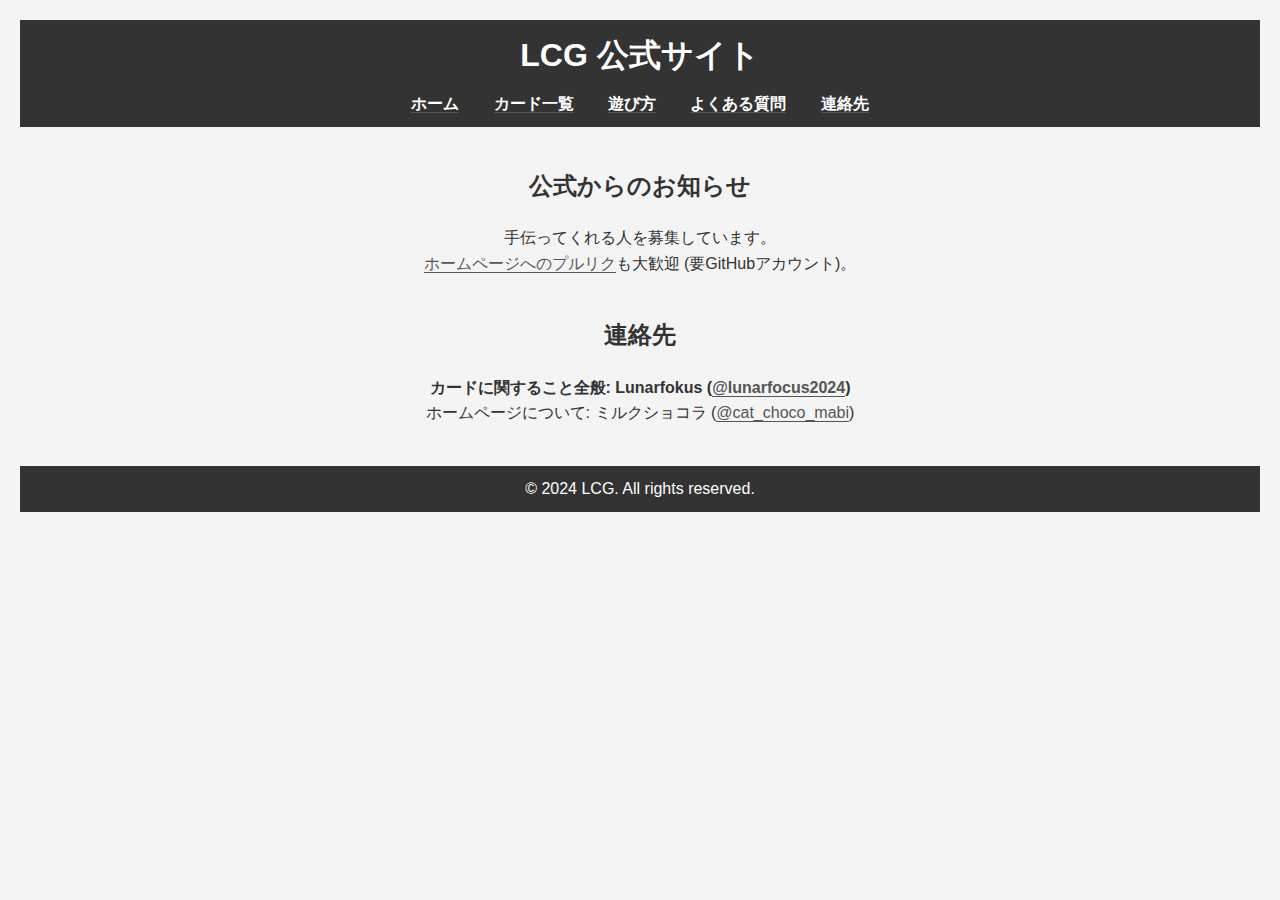
<file: index.html>
<!DOCTYPE html>
<html lang="ja">
<head>
    <meta charset="UTF-8">
    <meta name="viewport" content="width=device-width, initial-scale=1.0">
    <title>LCG 公式サイト</title>
    <link rel="stylesheet" href="style.css">
</head>
<body>

    <!-- ヘッダー -->
    <header>
        <h1>LCG 公式サイト</h1>
        <nav>
            <ul>
                <li><a href="./index.html">ホーム</a></li>
                <li><a href="./cards/cards.html">カード一覧</a></li>
                <li><a href="./How-to-play/How-to-play.html">遊び方</a></li>
                <li><a href=./FAQ/FAQ.html>よくある質問</a></li>
                <li><a href="#contact">連絡先</a></li>
            </ul>
        </nav>
    </header>


    <!-- 公式からのお知らせ -->
    <section id="news">
        <h2>公式からのお知らせ</h2>
        <ul>
          手伝ってくれる人を募集しています。</br>
          <a href="https://github.com/LCG-official/sites">ホームページへのプルリク</a>も大歓迎 (要GitHubアカウント)。　
        </ul>
    </section>

    <!-- 連絡先 -->
    <section id="contact">
        <h2>連絡先</h2>
        <p><b>カードに関すること全般: Lunarfokus (<a href="https://x.com/lunarfocus2024">@lunarfocus2024</a>) </b></p>
        <p>ホームページについて: ミルクショコラ (<a href="https://x.com/cat_choco_mabi">@cat_choco_mabi</a>)</p>
    </section>

    <!-- フッター -->
    <footer>
        <p>&copy; 2024 LCG. All rights reserved.</p>
    </footer>

</body>
</html>
</file>
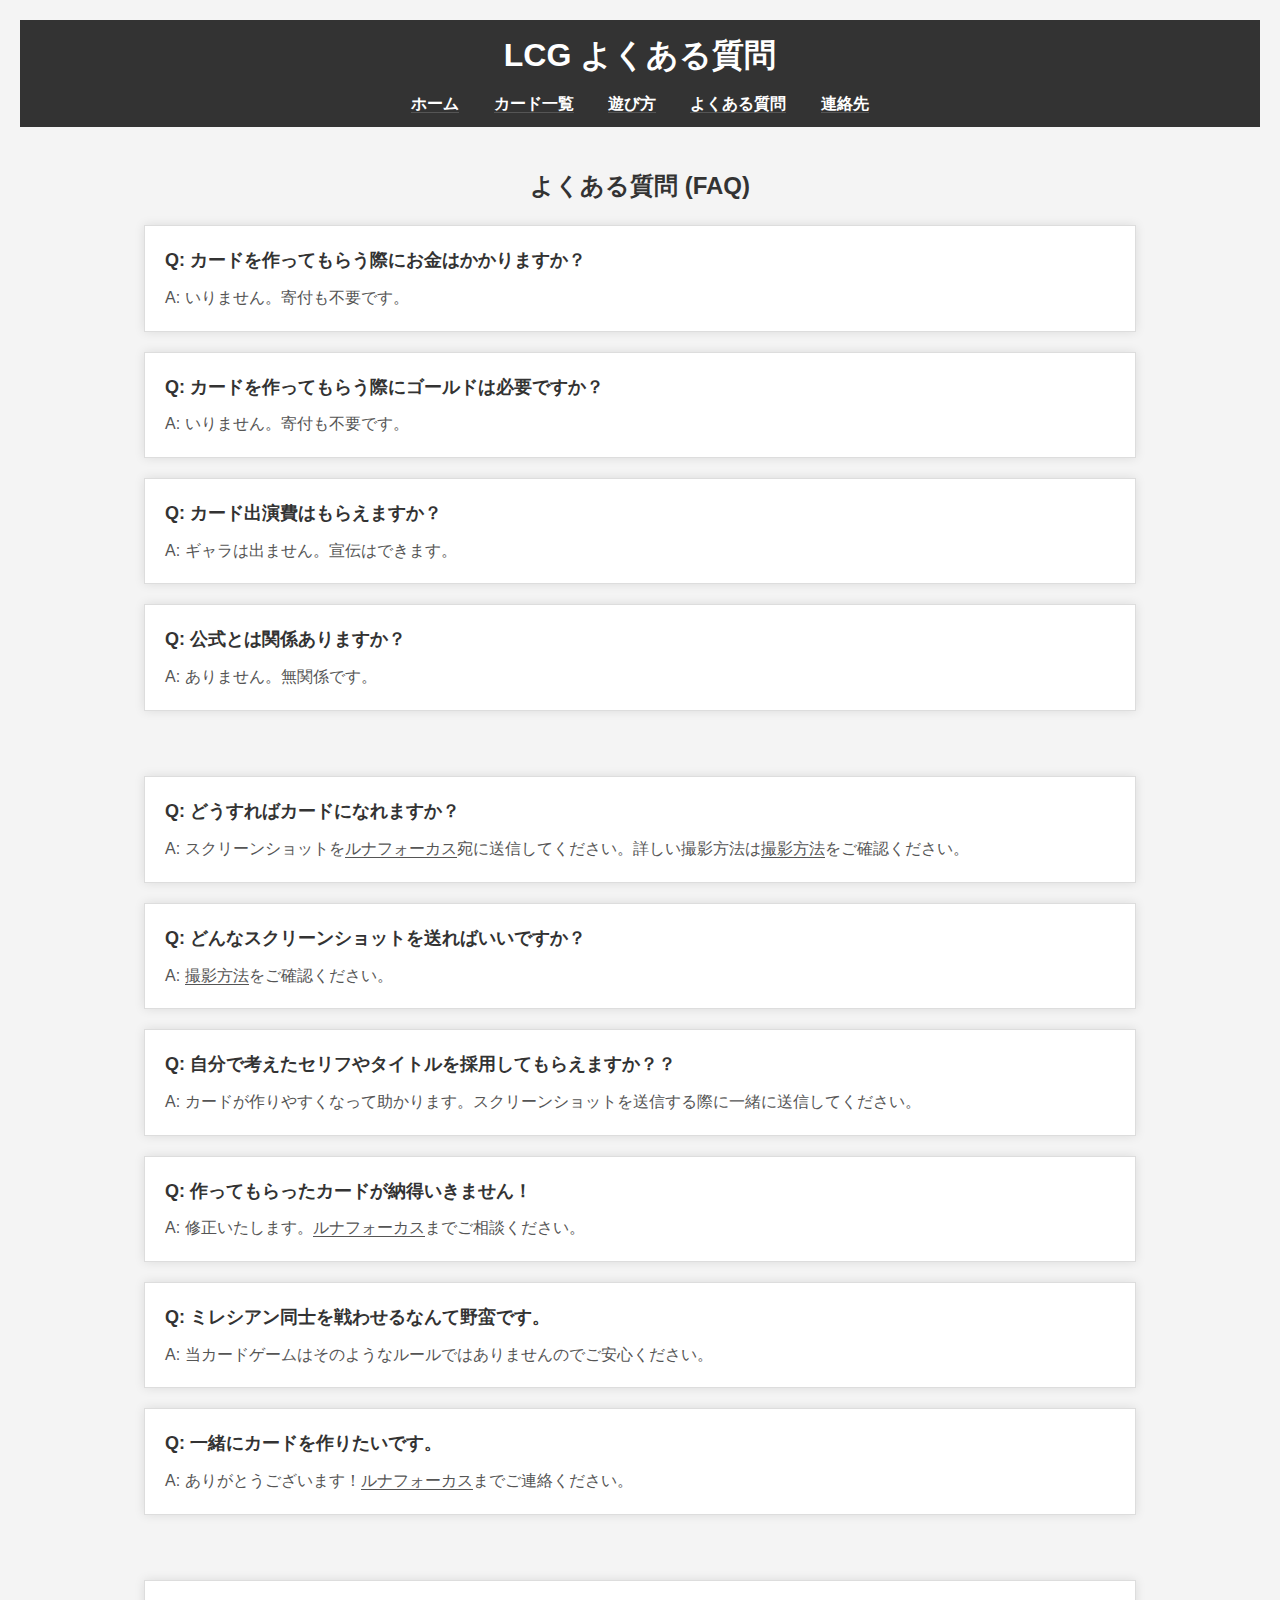
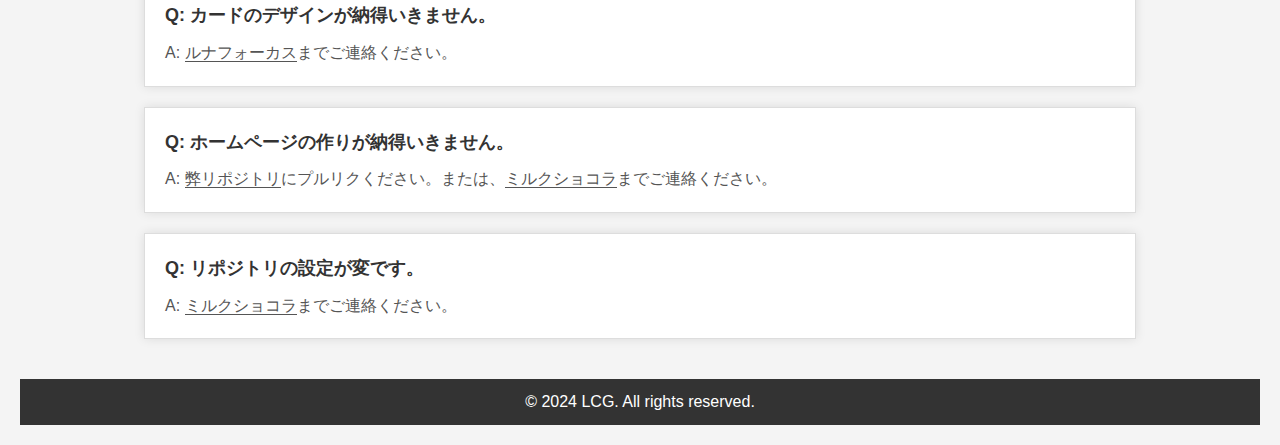
<file: FAQ/FAQ.html>
<!DOCTYPE html>
<html lang="ja">
<head>
    <meta charset="UTF-8">
    <meta name="viewport" content="width=device-width, initial-scale=1.0">
    <title>LCG - よくある質問</title>
    <link rel="stylesheet" href="faq-style.css">
</head>
<body>

    <!-- ヘッダー -->
    <header>
        <h1>LCG よくある質問</h1>
        <nav>
            <ul>
                <li><a href="https://lcg-official.github.io/sites/">ホーム</a></li>
                <li><a href="https://lcg-official.github.io/sites/cards/cards.html">カード一覧</a></li>
                <li><a href="https://lcg-official.github.io/sites/How-to-play/How-to-play.html">遊び方</a></li>
                <li><a href="./FAQ.html">よくある質問</a></li>
                <li><a href="https://lcg-official.github.io/sites/">連絡先</a></li>
            </ul>
        </nav>
    </header>

    <!-- よくある質問セクション -->
    <section id="faq">
        <h2>よくある質問 (FAQ)</h2>
        <div class="faq-item">
            <h3>Q: カードを作ってもらう際にお金はかかりますか？</h3>
            <p>A: いりません。寄付も不要です。</p>
        </div>

        <div class="faq-item">
            <h3>Q: カードを作ってもらう際にゴールドは必要ですか？</h3>
            <p>A: いりません。寄付も不要です。</p>
        </div>

        <div class="faq-item">
            <h3>Q: カード出演費はもらえますか？</h3>
            <p>A: ギャラは出ません。宣伝はできます。</p>
        </div>

        <div class="faq-item">
            <h3>Q: 公式とは関係ありますか？</h3>
            <p>A: ありません。無関係です。</p>
        </div>

    　　 <div class="faq-item">
            <h3>Q: どうすればカードになれますか？</h3>
            <p>A: スクリーンショットを<a href="https://x.com/lunarfocus2024">ルナフォーカス</a>宛に送信してください。詳しい撮影方法は<a href="./How-to-take-SS/How-to-take-SS.html">撮影方法</a>をご確認ください。</p>
        </div>

         <div class="faq-item">
            <h3>Q: どんなスクリーンショットを送ればいいですか？</h3>
            <p>A: <a href="./How-to-take-SS/How-to-take-SS.html">撮影方法</a>をご確認ください。</p>
        </div>

        <div class="faq-item">
            <h3>Q: 自分で考えたセリフやタイトルを採用してもらえますか？？</h3>
            <p>A: カードが作りやすくなって助かります。スクリーンショットを送信する際に一緒に送信してください。</p>
        </div>

        <div class="faq-item">
            <h3>Q: 作ってもらったカードが納得いきません！</h3>
            <p>A: 修正いたします。<a href="https://x.com/lunarfocus2024">ルナフォーカス</a>までご相談ください。</p>
        </div>


        <div class="faq-item">
            <h3>Q: ミレシアン同士を戦わせるなんて野蛮です。</h3>
            <p>A: 当カードゲームはそのようなルールではありませんのでご安心ください。</p>
        </div>

        <div class="faq-item">
            <h3>Q: 一緒にカードを作りたいです。</h3>
            <p>A: ありがとうございます！<a href="https://x.com/lunarfocus2024">ルナフォーカス</a>までご連絡ください。</p>
        </div>

    　　 <div class="faq-item">
            <h3>Q: カードのデザインが納得いきません。</h3>
            <p>A: <a href="https://x.com/lunarfocus2024">ルナフォーカス</a>までご連絡ください。</p>
        </div>

        <div class="faq-item">
            <h3>Q: ホームページの作りが納得いきません。</h3>
            <p>A: <a href="https://github.com/LCG-official/sites">弊リポジトリ</a>にプルリクください。または、<a href="https://x.com/cat_choco_mabi">ミルクショコラ</a>までご連絡ください。</p>
        </div>

        <div class="faq-item">
            <h3>Q: リポジトリの設定が変です。</h3>
            <p>A: <a href="https://x.com/cat_choco_mabi">ミルクショコラ</a>までご連絡ください。</p>
        </div>
   </section>
    <!-- フッター -->
    <footer>
        <p>&copy; 2024 LCG. All rights reserved.</p>
    </footer>

</body>
</html>
</file>
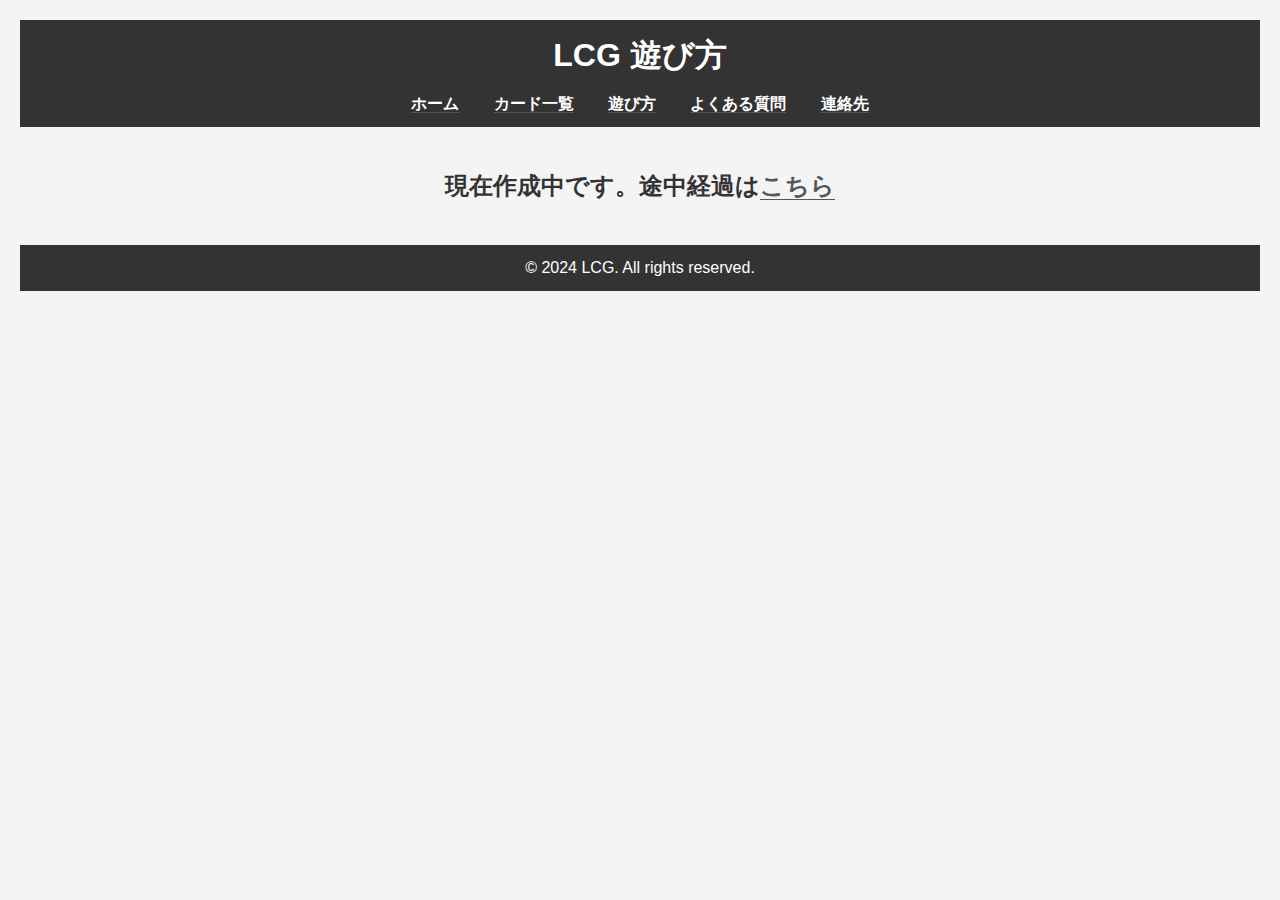
<file: How-to-play/How-to-play.html>
<!DOCTYPE html>
<html lang="ja">
<head>
    <meta charset="UTF-8">
    <meta name="viewport" content="width=device-width, initial-scale=1.0">
    <title>LCG 遊び方</title>
    <link rel="stylesheet" href="style.css">
</head>
<body>

    <!-- ヘッダー -->
    <header>
        <h1>LCG 遊び方</h1>
        <nav>
            <ul>
                <li><a href="https://lcg-official.github.io/sites/index.html">ホーム</a></li>
                <li><a href="https://lcg-official.github.io/sites/cards/cards.html">カード一覧</a></li>
                <li><a href="/How-to-play/How-to-play.html">遊び方</a></li>
                <li><a href="https://lcg-official.github.io/sites/FAQ/FAQ.html">よくある質問</a></li>
                <li><a href="https://lcg-official.github.io/sites/index.html">連絡先</a></li>
            </ul>
        </nav>
    </header>

    <!-- ゲームの遊び方 -->
    <section id="how-to-play">
        <h2>現在作成中です。途中経過は<a hred="https://togetter.com/li/2459769">こちら</a></h2>
    </section>
    <!-- フッター -->
    <footer>
        <p>&copy; 2024 LCG. All rights reserved.</p>
    </footer>

</body>
</html>
</file>
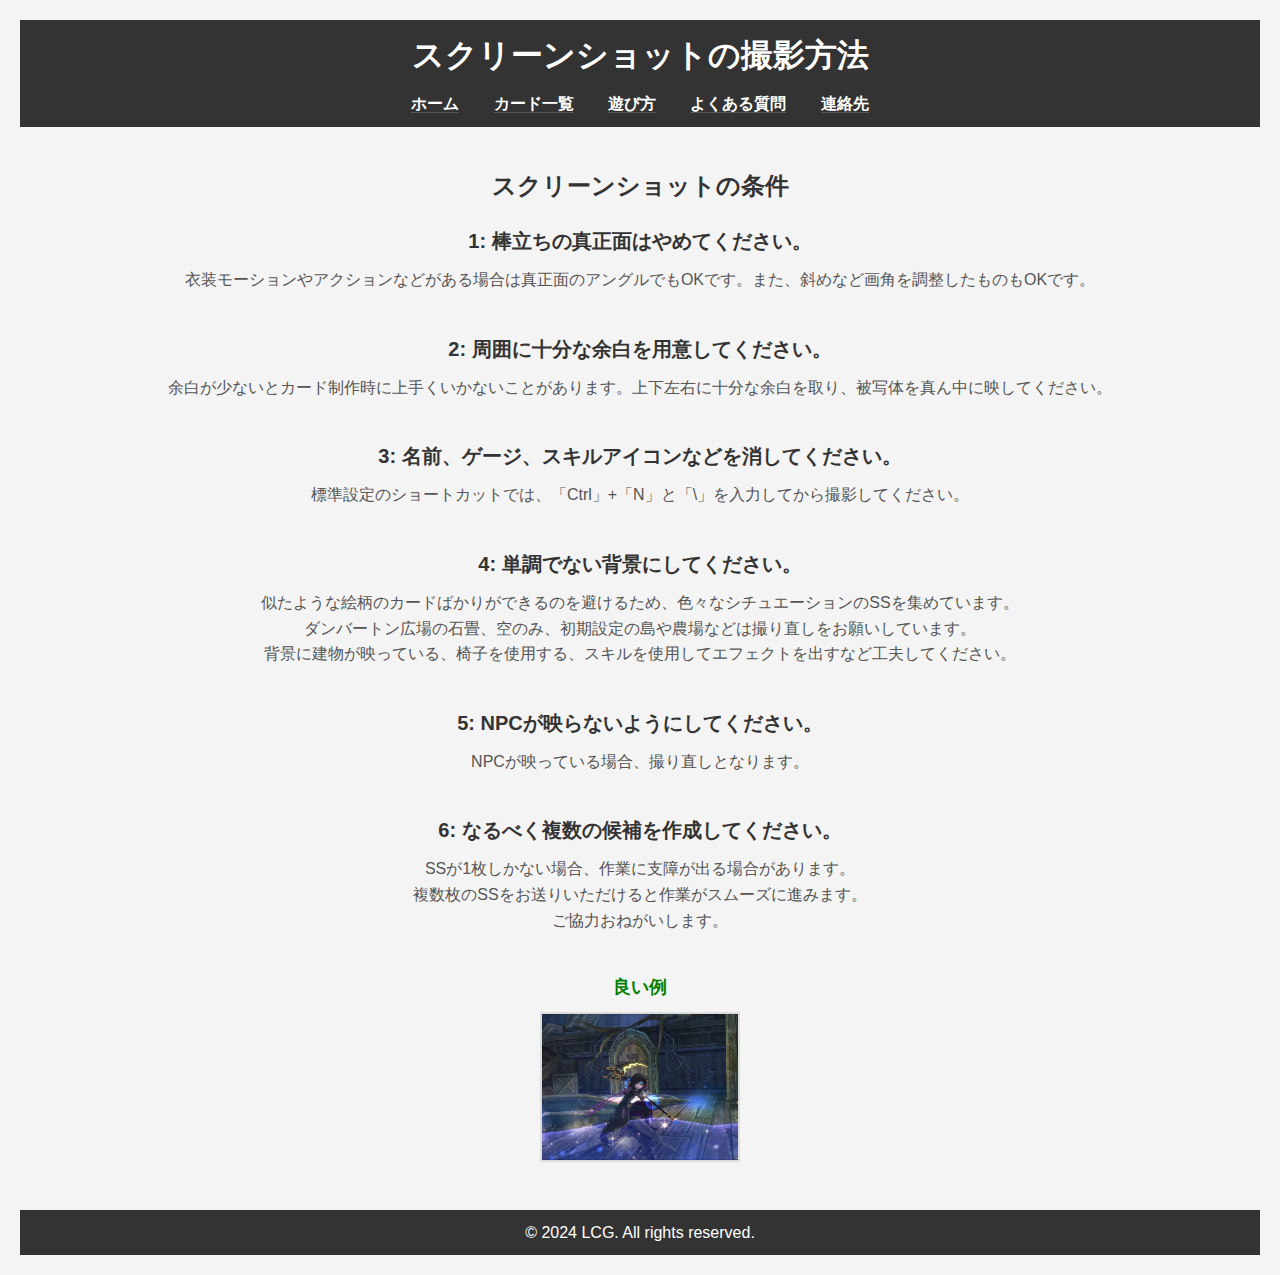
<file: FAQ/How-to-take-SS/How-to-take-SS.html>
<!DOCTYPE html>
<html lang="ja">
<head>
    <meta charset="UTF-8">
    <meta name="viewport" content="width=device-width, initial-scale=1.0">
    <title>スクリーンショットの撮影方法</title>
    <link rel="stylesheet" href="SS-style.css">
</head>
<body>

    <!-- ヘッダー -->
    <header>
        <h1>スクリーンショットの撮影方法</h1>
        <nav>
            <ul>
                <li><a href="https://lcg-official.github.io/sites/">ホーム</a></li>
                <li><a href="/cards/cards.html">カード一覧</a></li>
                <li><a href="/How-to-play/How-to-play.html">遊び方</a></li>
                <li><a href="https://lcg-official.github.io/sites/FAQ/FAQ.html">よくある質問</a></li>
                <li><a href="https://lcg-official.github.io/sites/">連絡先</a></li>
            </ul>
        </nav>
    </header>

    <!-- 撮影方法セクション -->
    <section id="photography">
        <h2>スクリーンショットの条件</h2>
        
        <!-- 条件1 -->
        <div class="condition">
            <h3>1: 棒立ちの真正面はやめてください。</h3>
            <p>衣装モーションやアクションなどがある場合は真正面のアングルでもOKです。また、斜めなど画角を調整したものもOKです。</p>
        </div>

        <!-- 条件2 -->
        <div class="condition">
            <h3>2: 周囲に十分な余白を用意してください。</h3>
            <p>余白が少ないとカード制作時に上手くいかないことがあります。上下左右に十分な余白を取り、被写体を真ん中に映してください。</p>
        </div>

                <!-- 条件3-->
        <div class="condition">
            <h3>3: 名前、ゲージ、スキルアイコンなどを消してください。</h3>
            <p>標準設定のショートカットでは、「Ctrl」+「N」と「\」を入力してから撮影してください。</p>
        </div>

                <!-- 条件4 -->
        <div class="condition">
            <h3>4: 単調でない背景にしてください。</h3>
            <p>似たような絵柄のカードばかりができるのを避けるため、色々なシチュエーションのSSを集めています。</br>ダンバートン広場の石畳、空のみ、初期設定の島や農場などは撮り直しをお願いしています。</br>背景に建物が映っている、椅子を使用する、スキルを使用してエフェクトを出すなど工夫してください。</p></p>
        </div>

              <!-- 条件5 -->
        <div class="condition">
            <h3>5: NPCが映らないようにしてください。</h3>
            <p>NPCが映っている場合、撮り直しとなります。</p></p>
        </div>

                      <!-- 条件6 -->
        <div class="condition">
            <h3>6: なるべく複数の候補を作成してください。</h3>
            <p>SSが1枚しかない場合、作業に支障が出る場合があります。</br>複数枚のSSをお送りいただけると作業がスムーズに進みます。</br>ご協力おねがいします。</p></p>

        </div>

         <div class="examples">
                <div class="example good">
                    <h4>良い例</h4>
                    <img src="GhU11q_a8AAhNUU.jpg" alt="良い例">
                </div>
            </div>
        <!-- 条件を追加する場合は、上記を繰り返す -->
    </section>

    <!-- フッター -->
    <footer>
        <p>&copy; 2024 LCG. All rights reserved.</p>
    </footer>

</body>
</html>
</file>
<file: style.css>
/* ベーシックリセット */
* {
    margin: 0;
    padding: 0;
    box-sizing: border-box;
}

/* 全体のスタイル */
body {
    font-family: Arial, sans-serif;
    line-height: 1.6;
    background-color: #f4f4f4;
    color: #333;
    padding: 20px;
}

body a {
    color: #555; /* 標準のリンク色 */
    text-decoration: none; /* 下線をデフォルトで外す */
    border-bottom: 1px solid #555; /* 下線の代わりにボーダーで下線効果 */
    transition: color 0.3s ease, border-bottom-color 0.3s ease; /* 色と下線の変化をスムーズに */
}

body a:hover {
    color: #333; /* ホバー時に少し濃い色に変更 */
    border-bottom-color: #333; /* 下線の色もホバー時に変える */
    text-decoration: none; /* 下線ではなくボーダーでホバーエフェクト */
}


header {
    background-color: #333;
    color: #fff;
    padding: 10px 0;
    text-align: center;
}

header h1 {
    margin-bottom: 10px;
}

nav ul {
    list-style-type: none;
    padding: 0;
}

nav ul li {
    display: inline;
    margin: 0 15px;
}

nav ul li a {
    color: #fff;
    text-decoration: none;
    font-weight: bold;
}

nav ul li a:hover {
    text-decoration: underline;
}



/* セクションのスタイル */
section {
    margin: 40px 0;
    text-align: center;
}

h2 {
    margin-bottom: 20px;
    color: #333;
    font-size: 24px;
    text-align: center;
}

/* カード一覧 */
.card-list {
    display: flex;
    flex-wrap: wrap;
    justify-content: center;
}

.card {
    background-color: #fff;
    border: 1px solid #ddd;
    margin: 10px;
    padding: 20px;
    text-align: center;
    box-shadow: 0 0 10px rgba(0, 0, 0, 0.1);
}

.card img {
    width: 200px;
    height: 300px;
    object-fit: cover;
    margin-bottom: 10px;
}

/* フッター */
footer {
    text-align: center;
    margin-top: 40px;
    padding: 10px;
    background-color: #333;
    color: #fff;
}

footer p {
    margin: 0;
}
</file>
<file: FAQ/faq-style.css>
/* ベーシックリセット */
* {
    margin: 0;
    padding: 0;
    box-sizing: border-box;
}

/* 全体のスタイル */
body {
    font-family: Arial, sans-serif;
    line-height: 1.6;
    background-color: #f4f4f4;
    color: #333;
    padding: 20px;
}

body a {
    color: #555; /* 標準のリンク色 */
    text-decoration: none; /* 下線をデフォルトで外す */
    border-bottom: 1px solid #555; /* 下線の代わりにボーダーで下線効果 */
    transition: color 0.3s ease, border-bottom-color 0.3s ease; /* 色と下線の変化をスムーズに */
}

body a:hover {
    color: #333; /* ホバー時に少し濃い色に変更 */
    border-bottom-color: #333; /* 下線の色もホバー時に変える */
    text-decoration: none; /* 下線ではなくボーダーでホバーエフェクト */
}


header {
    background-color: #333;
    color: #fff;
    padding: 10px 0;
    text-align: center;
}

header h1 {
    margin-bottom: 10px;
}

nav ul {
    list-style-type: none;
    padding: 0;
}

nav ul li {
    display: inline;
    margin: 0 15px;
}

nav ul li a {
    color: #fff;
    text-decoration: none;
    font-weight: bold;
}

nav ul li a:hover {
    text-decoration: underline;
}


/* FAQセクションのスタイル */
#faq {
    margin: 40px 0;
    text-align: center;
}

h2 {
    margin-bottom: 20px;
    color: #333;
    font-size: 24px;
}

/* 質問と回答のスタイル */
.faq-item {
    background-color: #fff;
    border: 1px solid #ddd;
    margin: 20px auto;
    padding: 20px;
    width: 80%;
    box-shadow: 0 0 10px rgba(0, 0, 0, 0.1);
    text-align: left; /* テキストは質問と回答ごとに左揃え */
}

.faq-item h3 {
    color: #333;
    font-size: 18px;
    margin-bottom: 10px;
}

.faq-item p {
    font-size: 16px;
    color: #555;
}

/* フッター */
footer {
    text-align: center;
    margin-top: 40px;
    padding: 10px;
    background-color: #333;
    color: #fff;
}

footer p {
    margin: 0;
}
</file>
<file: How-to-play/style.css>
/* ベーシックリセット */
* {
    margin: 0;
    padding: 0;
    box-sizing: border-box;
}

/* 全体のスタイル */
body {
    font-family: Arial, sans-serif;
    line-height: 1.6;
    background-color: #f4f4f4;
    color: #333;
    padding: 20px;
}

body a {
    color: #555; /* 標準のリンク色 */
    text-decoration: none; /* 下線をデフォルトで外す */
    border-bottom: 1px solid #555; /* 下線の代わりにボーダーで下線効果 */
    transition: color 0.3s ease, border-bottom-color 0.3s ease; /* 色と下線の変化をスムーズに */
}

body a:hover {
    color: #333; /* ホバー時に少し濃い色に変更 */
    border-bottom-color: #333; /* 下線の色もホバー時に変える */
    text-decoration: none; /* 下線ではなくボーダーでホバーエフェクト */
}


header {
    background-color: #333;
    color: #fff;
    padding: 10px 0;
    text-align: center;
}

header h1 {
    margin-bottom: 10px;
}

nav ul {
    list-style-type: none;
    padding: 0;
}

nav ul li {
    display: inline;
    margin: 0 15px;
}

nav ul li a {
    color: #fff;
    text-decoration: none;
    font-weight: bold;
}

nav ul li a:hover {
    text-decoration: underline;
}

/* セクションのスタイル */
section {
    margin: 40px 0;
    text-align: center;
}

h2 {
    margin-bottom: 20px;
    color: #333;
    font-size: 24px;
    text-align: center;
}

/* カード一覧 */
.card-list {
    display: flex;
    flex-wrap: wrap;
    justify-content: center;
}

.card {
    background-color: #fff;
    border: 1px solid #ddd;
    margin: 10px;
    padding: 20px;
    text-align: center;
    box-shadow: 0 0 10px rgba(0, 0, 0, 0.1);
}

.card img {
    width: 200px;
    height: 300px;
    object-fit: cover;
    margin-bottom: 10px;
}

/* フッター */
footer {
    text-align: center;
    margin-top: 40px;
    padding: 10px;
    background-color: #333;
    color: #fff;
}

footer p {
    margin: 0;
}
</file>
<file: FAQ/How-to-take-SS/SS-style.css>
/* ベーシックリセット */
* {
    margin: 0;
    padding: 0;
    box-sizing: border-box;
}

/* 全体のスタイル */
body {
    font-family: Arial, sans-serif;
    line-height: 1.6;
    background-color: #f4f4f4;
    color: #333;
    padding: 20px;
}

body a {
    color: #555; /* 標準のリンク色 */
    text-decoration: none; /* 下線をデフォルトで外す */
    border-bottom: 1px solid #555; /* 下線の代わりにボーダーで下線効果 */
    transition: color 0.3s ease, border-bottom-color 0.3s ease; /* 色と下線の変化をスムーズに */
}

body a:hover {
    color: #333; /* ホバー時に少し濃い色に変更 */
    border-bottom-color: #333; /* 下線の色もホバー時に変える */
    text-decoration: none; /* 下線ではなくボーダーでホバーエフェクト */
}


header {
    background-color: #333;
    color: #fff;
    padding: 10px 0;
    text-align: center;
}

header h1 {
    margin-bottom: 10px;
}

nav ul {
    list-style-type: none;
    padding: 0;
}

nav ul li {
    display: inline;
    margin: 0 15px;
}

nav ul li a {
    color: #fff;
    text-decoration: none;
    font-weight: bold;
}

nav ul li a:hover {
    text-decoration: underline;
}


/* 撮影方法セクションのスタイル */
#photography {
    margin: 40px 0;
    text-align: center;
}

h2 {
    margin-bottom: 20px;
    color: #333;
    font-size: 24px;
}

/* 条件のスタイル */
.condition {
    margin-bottom: 40px;
}

.condition h3 {
    margin-bottom: 10px;
    font-size: 20px;
    color: #333;
}

.condition p {
    margin-bottom: 20px;
    font-size: 16px;
    color: #555;
}

/* 良い例と悪い例を並べて表示 */
.examples {
    display: flex;
    justify-content: center;
    gap: 40px;
}

.example {
    text-align: center;
    width: 200px;
}

.example h4 {
    margin-bottom: 10px;
    font-size: 18px;
    color: #333;
}

.example img {
    width: 200px;
    height: 150px;
    object-fit: cover;
    border: 2px solid #ddd;
}

/* 良い例は緑色、悪い例は赤色 */
.example.good h4 {
    color: green;
}

.example.bad h4 {
    color: red;
}

/* フッター */
footer {
    text-align: center;
    margin-top: 40px;
    padding: 10px;
    background-color: #333;
    color: #fff;
}

footer p {
    margin: 0;
}
</file>
